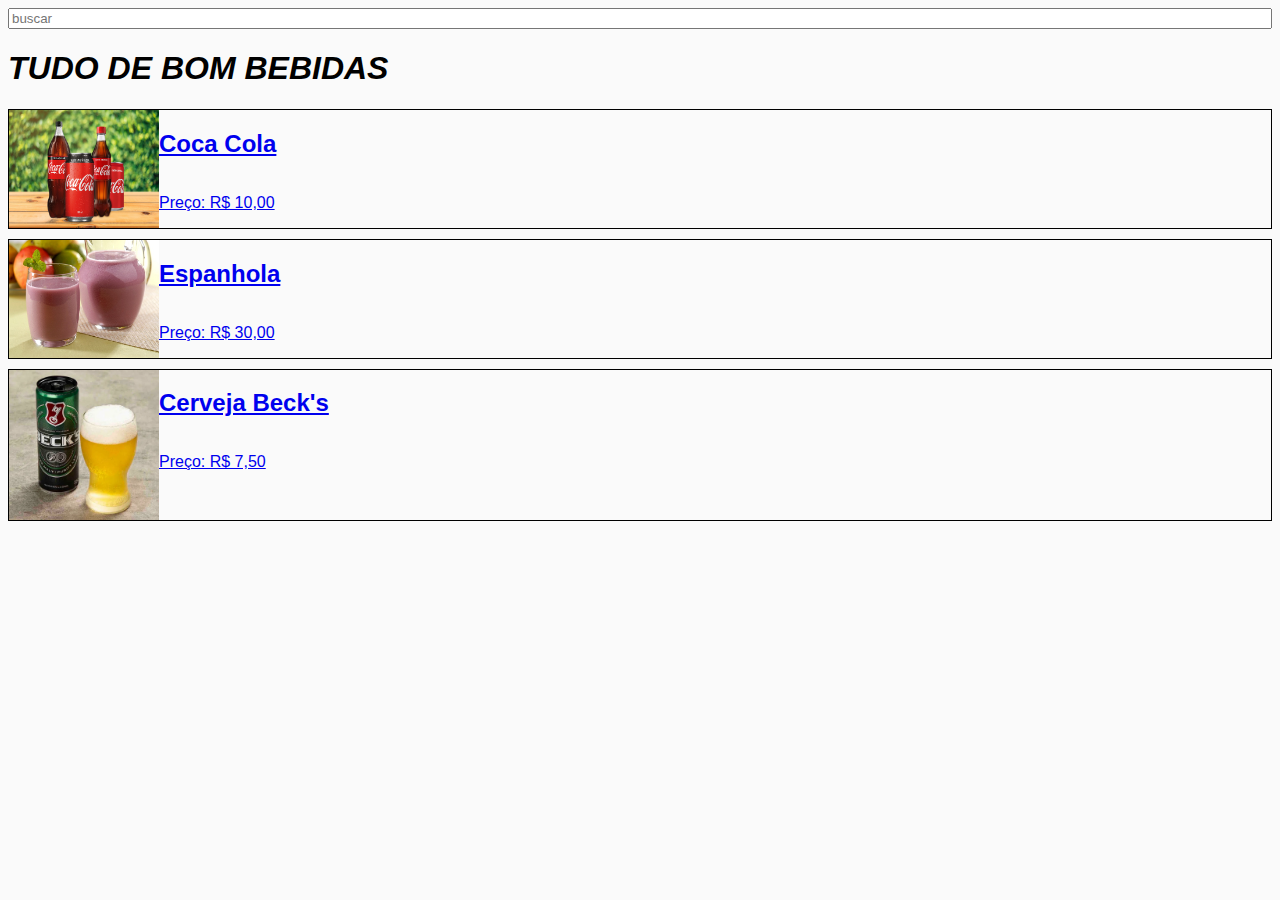
<file: index.html>
<!DOCTYPE html>
<html lang="pt-BR">

<head>
    <meta charset="UTF-8">
    <meta http-equiv="X-UA-Compatible" content="IE=edge">
    <meta name="viewport" content="width=device-width, initial-scale=1.0">
    <title>Tudo De Bom Bebidas Paulo</title>
    <link rel="manifest" href="manifest.json">
    <link rel="apple-touch-icon" sizes="57x57" href="icons/apple-icon-57x57.png">
    <link rel="apple-touch-icon" sizes="60x60" href="icons/apple-icon-60x60.png">
    <link rel="apple-touch-icon" sizes="72x72" href="icons/apple-icon-72x72.png">
    <link rel="apple-touch-icon" sizes="76x76" href="icons/apple-icon-76x76.png">
    <link rel="apple-touch-icon" sizes="114x114" href="icons/apple-icon-114x114.png">
    <link rel="apple-touch-icon" sizes="120x120" href="icons/apple-icon-120x120.png">
    <link rel="apple-touch-icon" sizes="144x144" href="icons/apple-icon-144x144.png">
    <link rel="apple-touch-icon" sizes="152x152" href="icons/apple-icon-152x152.png">
    <link rel="apple-touch-icon" sizes="180x180" href="icons/apple-icon-180x180.png">
    <link rel="icon" type="image/png" sizes="192x192"  href="icons/android-icon-192x192.png">
    <link rel="icon" type="image/png" sizes="32x32" href="icons/favicon-32x32.png">
    <link rel="icon" type="image/png" sizes="96x96" href="icons/favicon-96x96.png">
    <link rel="icon" type="image/png" sizes="16x16" href="icons/favicon-16x16.png">   
    <link rel="icon" type="image/png" sizes="512x512" href="icons/favicon-512x512.png">   
    <meta name="msapplication-TileColor" content="#ffffff">
    <meta name="msapplication-TileImage" content="icons/ms-icon-144x144.png">
    <meta name="theme-color" content="#ffffff">
    <link rel="stylesheet" href="index.css">
    <link rel="stylesheet" href="https://cdnjs.cloudflare.com/ajax/libs/font-awesome/5.15.4/css/all.min.css" integrity="sha512-1ycn6IcaQQ40/MKBW2W4Rhis/DbILU74C1vSrLJxCq57o941Ym01SwNsOMqvEBFlcgUa6xLiPY/NS5R+E6ztJQ==" crossorigin="anonymous" referrerpolicy="no-referrer" />
    <title>Tudo De Bom Bebidas Paulo</title>
</head>
<body>
    <nav id="menu">        
        <input type="search" name="busca" id="busca" placeholder="buscar" class="buscar">
    </nav>

    <header id="titulo_principal">
        <h1><em>TUDO DE BOM BEBIDAS</em></h1>
    </header>
    
    <main id="conteudo">
        <ul class="lista">
        <li>
            <a href="cocacola.html">
                <article class="produto">
                    <img width="150"  src="./img/ofertas-imperdiveis-paodeacucar-1.jpg">
                    <div class="descricao">
                        <h2>Coca Cola</h2>
                        <p>Preço: R$ 10,00</p>
                    </div>
                </article>
            </a>
        </li>
    
        <li>
            <a href="vitamina.html">
                <article class="produto">
                    <img width="150"  src="./img/espanhola-cremoso.jpg">
                    <div class="descricao">
                        <h2>Espanhola</h2>
                        <p>Preço: R$ 30,00</p>
                    </div>
                </article>
            </a>
        </li> 
    
        <li>
            <a href="cerveja.html">
                <article class="produto">
                    <img width="150"  src="./img/cerveja-becks.jpg">
                    <div class="descricao">
                        <h2>Cerveja Beck's</h2>
                        <p>Preço: R$ 7,50</p>
                    </div>
                </article>
            </a>
        </li>
    </ul>
    </main>
    <script src="index.js"></script>    
</body>

</html>
</file>
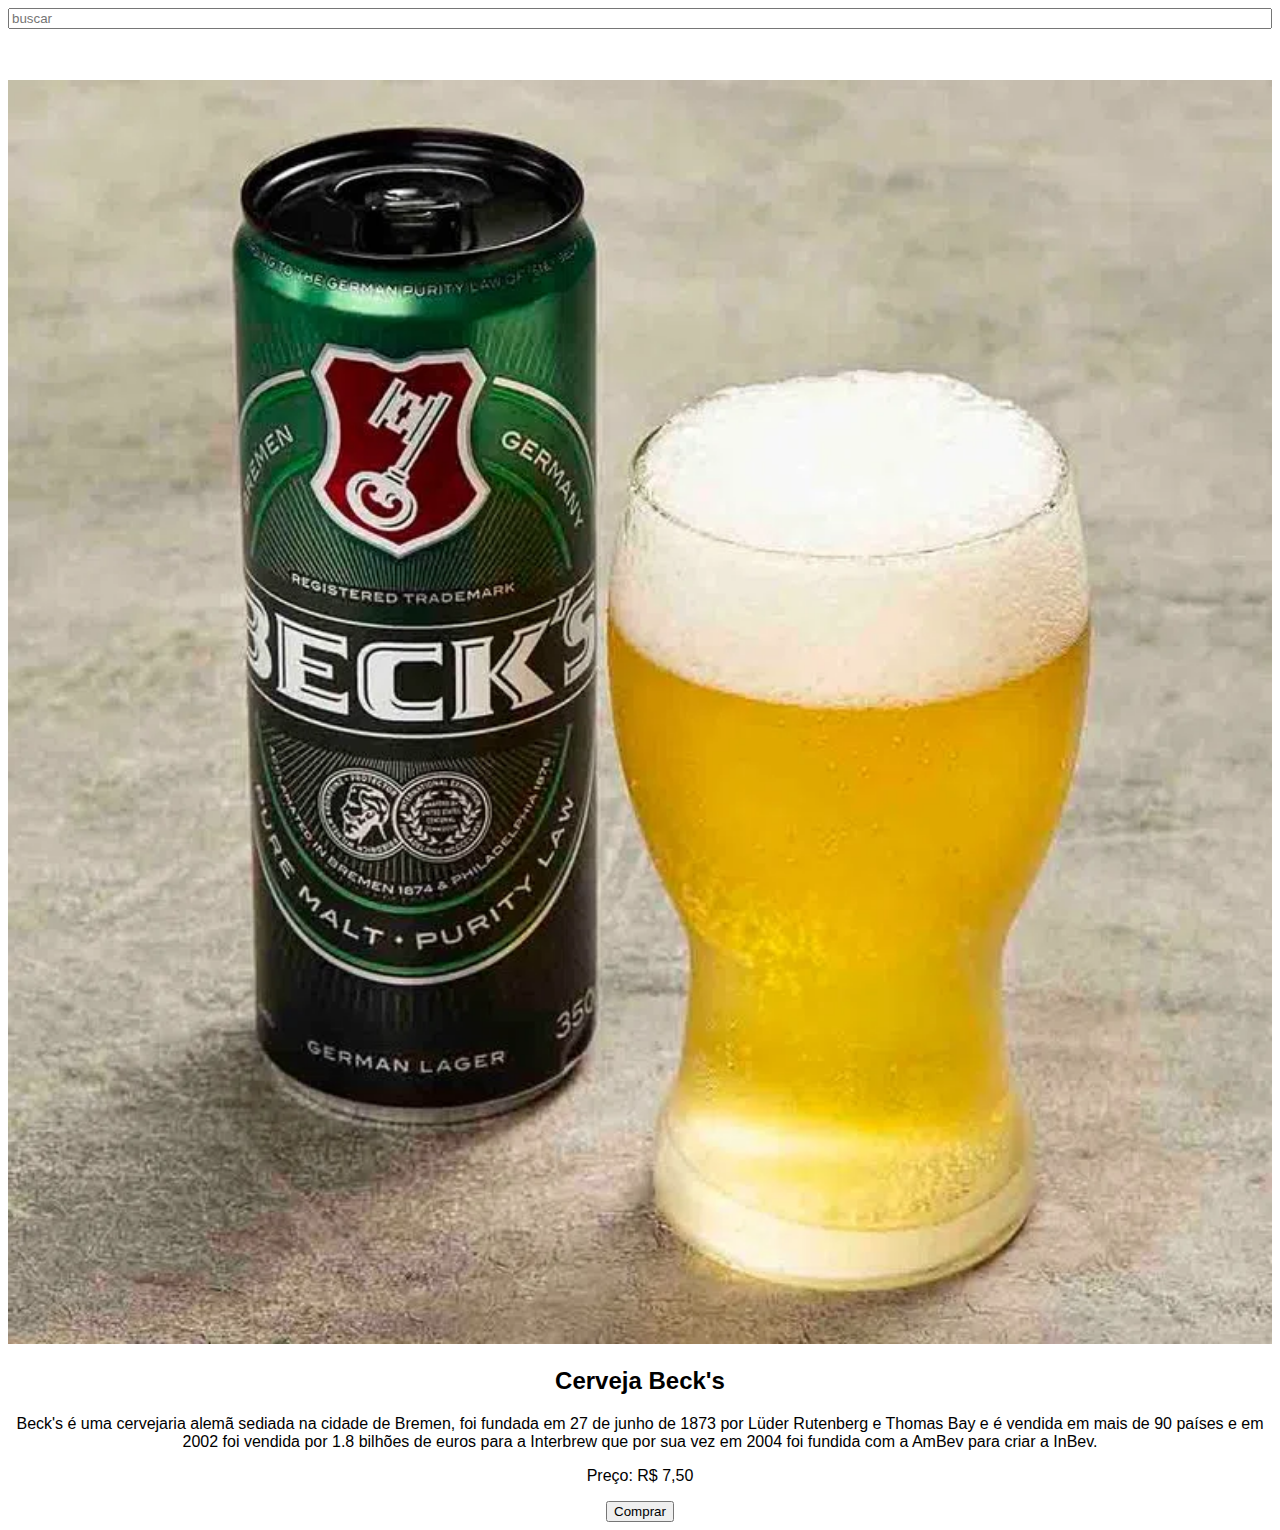
<file: cerveja.html>
<!DOCTYPE html>
<html lang="pt-BR">
<head>
    <meta charset="UTF-8">
    <meta http-equiv="X-UA-Compatible" content="IE=edge">
    <meta name="viewport" content="width=device-width, initial-scale=1.0">
    <title>Tudo De Bom Bebidas Paulo</title>
    <link rel="stylesheet" href="produto.css">
</head>
<body>
    <nav id="menu">        
        <input type="search" name="busca" id="busca" placeholder="buscar" class="buscar">
    </nav>

    <main id="conteudo">        
            
        <article class="produto">
            <img width="250"  src="./img/cerveja-becks.jpg" class="figura">
            <div class="descricao">
                <h2>Cerveja Beck's</h2>
                <p>Beck's é uma cervejaria alemã sediada na cidade de Bremen, foi fundada em 27 de junho de 1873 por Lüder Rutenberg e Thomas Bay e é vendida em mais de 90 países e em 2002 foi vendida por 1.8 bilhões de euros para a Interbrew que por sua vez em 2004 foi fundida com a AmBev para criar a InBev.</p>
                <p>Preço: R$ 7,50</p>                    
            </div>
        </article>
                   
        <button type="button" onclick="window.location.replace('./pagamento.html')">Comprar</button>
    </main>            
</body>
</html>
</file>
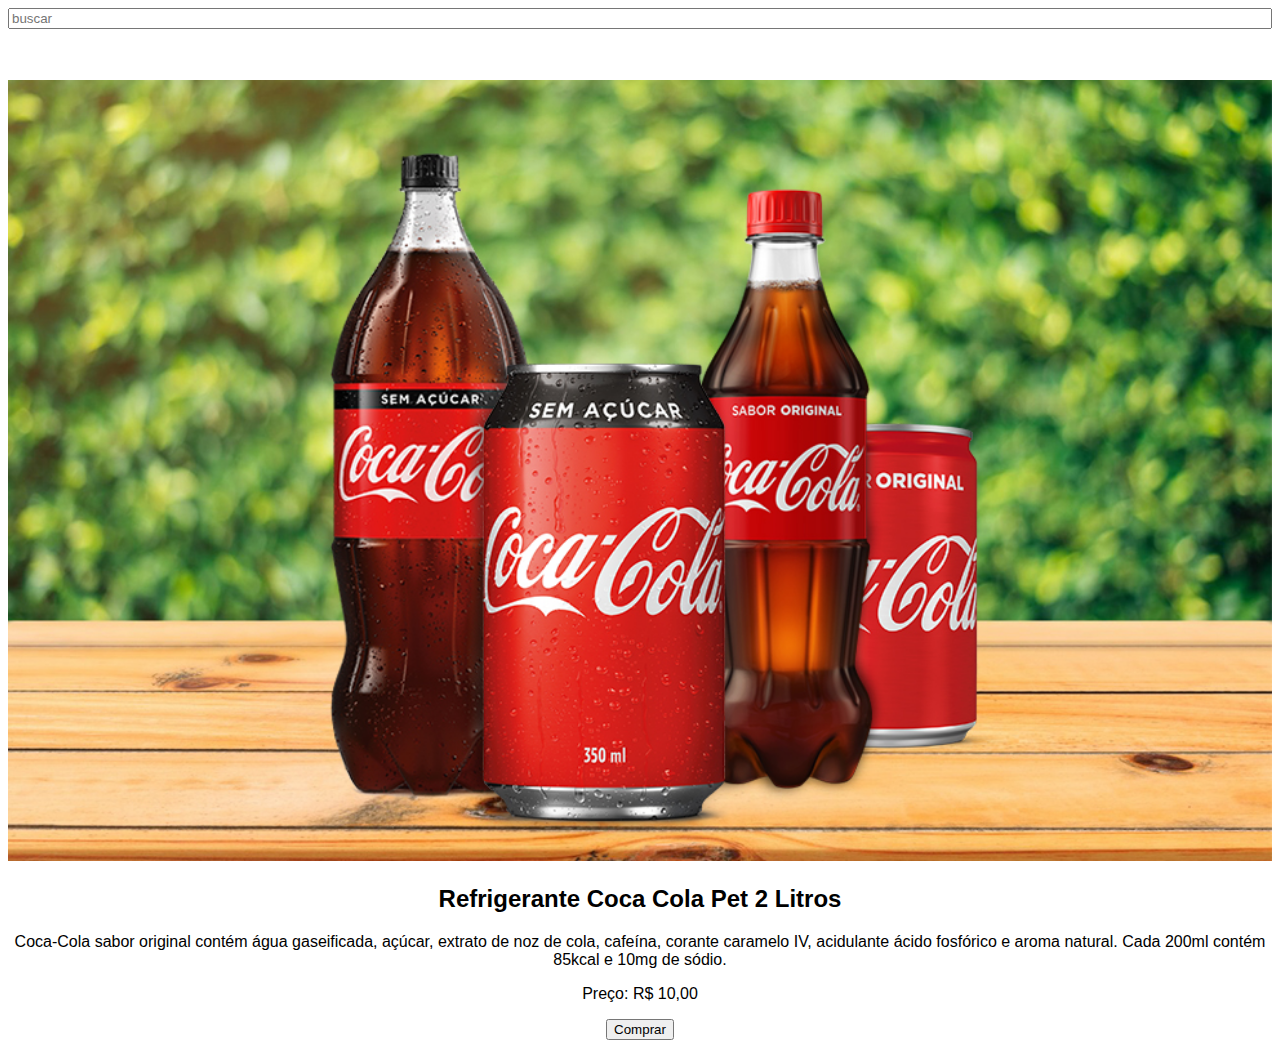
<file: cocacola.html>
<!DOCTYPE html>
<html lang="pt-BR">
<head>
    <meta charset="UTF-8">
    <meta http-equiv="X-UA-Compatible" content="IE=edge">
    <meta name="viewport" content="width=device-width, initial-scale=1.0">
    <title>Tudo De Bom Bebidas Paulo</title>
    <link rel="stylesheet" href="produto.css">
</head>
<body>
    <nav id="menu">        
        <input type="search" name="busca" id="busca" placeholder="buscar" class="buscar">
    </nav>

    <main id="conteudo">        
            
            <article class="produto">
                <img width="250"  src="./img/ofertas-imperdiveis-paodeacucar-1.jpg" class="figura">
                <div class="descricao">
                    <h2>Refrigerante Coca Cola Pet 2 Litros</h2>
                    <p>Coca-Cola sabor original contém água gaseificada, açúcar, extrato de noz de cola, cafeína, corante caramelo IV, acidulante ácido fosfórico e aroma natural. Cada 200ml contém 85kcal e 10mg de sódio.</p>
                    <p>Preço: R$ 10,00</p>
                </div>
            </article>
            
            <button type="button" onclick="window.location.replace('./pagamento.html')">Comprar</button>
        </main>               
            
</body>
</html>
</file>
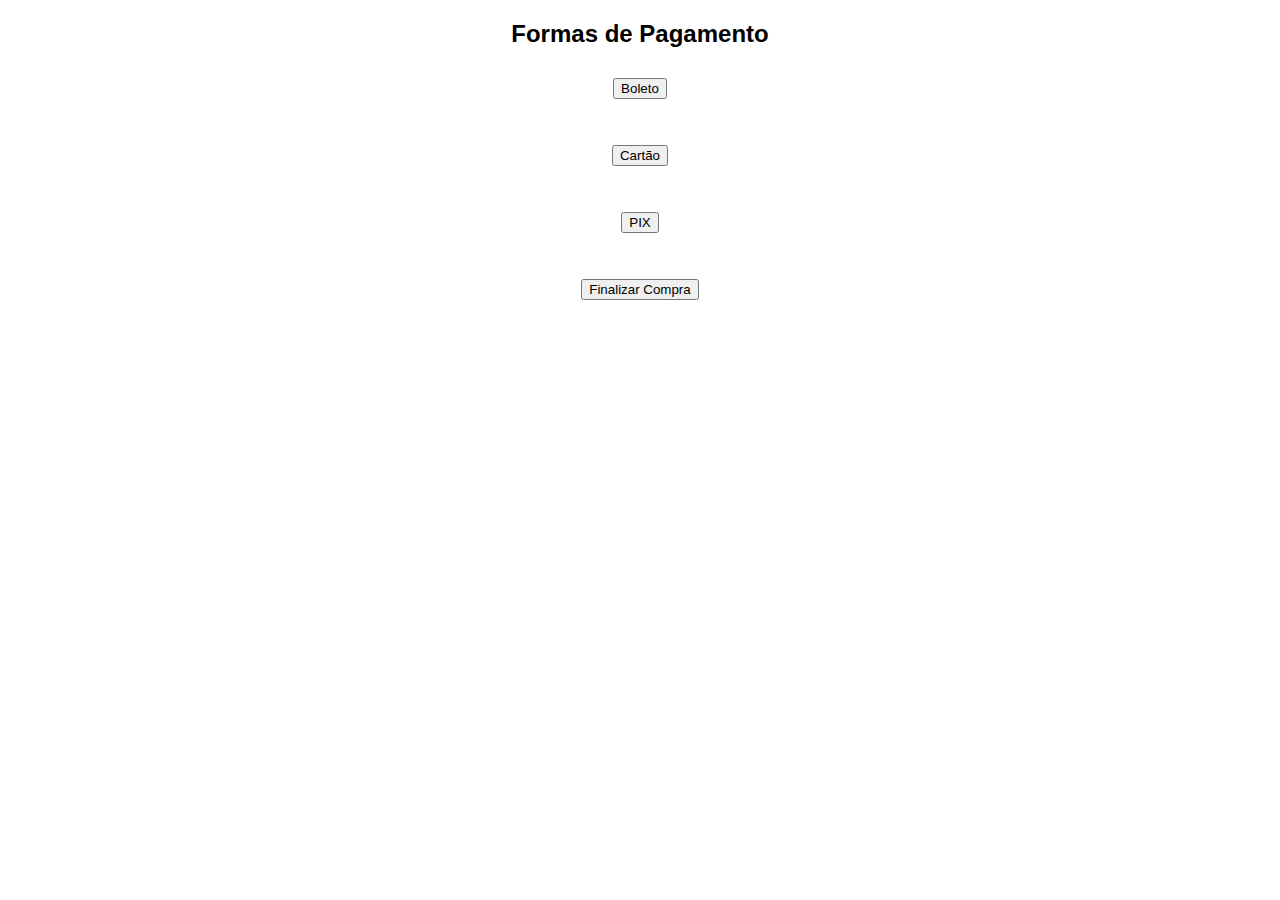
<file: pagamento.html>
<!DOCTYPE html>
<html lang="pt-BR">
<head>
    <meta charset="UTF-8">
    <meta http-equiv="X-UA-Compatible" content="IE=edge">
    <meta name="viewport" content="width=device-width, initial-scale=1.0">
    <title>Tudo De Bom Bebidas Paulo</title>
    <link rel="stylesheet" href="pagamento.css">
</head>
<body>
    <main id="conteudo">        
        <h2>Formas de Pagamento</h2>        
        <button style="margin-top: 10px;" type="button" onclick="alert('Você escolheu Boleto')">Boleto</button><br><br><br>
        
        <button style="margin-top: 10px;" type="button" onclick="alert('Você escolheu Cartão')">Cartão</button><br><br><br>
        
        <button style="margin-top: 10px;" type="button" onclick="alert('Você escolheu PIX')">PIX</button><br><br><br>
        
        <button style="margin-top: 10px;" type="button" onclick="alert('Compra Realizada')">Finalizar Compra</button>
    </main>                 
</body>
</html>
</file>
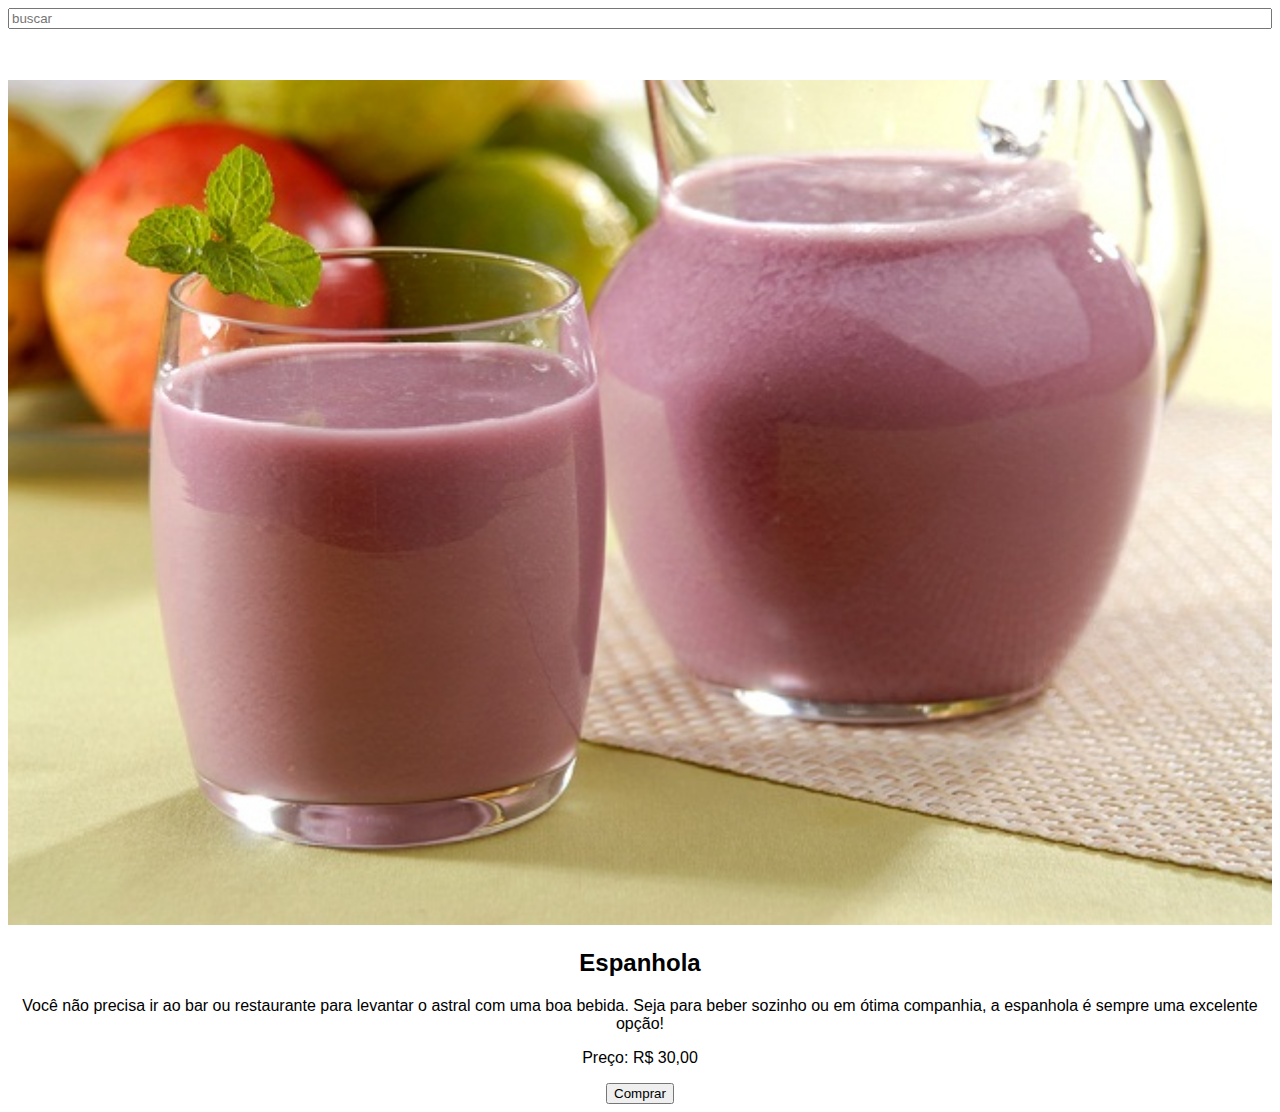
<file: vitamina.html>
<!DOCTYPE html>
<html lang="pt-BR">
<head>
    <meta charset="UTF-8">
    <meta http-equiv="X-UA-Compatible" content="IE=edge">
    <meta name="viewport" content="width=device-width, initial-scale=1.0">
    <title>Tudo De Bom Bebidas Paulo</title>
    <link rel="stylesheet" href="produto.css">
</head>
<body>
    <nav id="menu">        
        <input type="search" name="busca" id="busca" placeholder="buscar" class="buscar">
    </nav>

    <main id="conteudo">        
            
            <article class="produto">
                <img width="250"  src="./img/espanhola-cremoso.jpg" class="figura">
                <div class="descricao">
                    <h2>Espanhola</h2>
                    <p>Você não precisa ir ao bar ou restaurante para levantar o astral com uma boa bebida. Seja para beber sozinho ou em ótima companhia, a espanhola é sempre uma excelente opção!</p>
                    <p>Preço: R$ 30,00</p>
                </div>
            </article>
            
            <button type="button" onclick="window.location.replace('./pagamento.html')">Comprar</button>
        </main>               
            
</body>
</html>
</file>
<file: index.css>
body{
    
    font-family: arial;
    background-color: rgb(250, 250, 250);
}
.descricao{

    display: flex;
    flex-direction: column;
}
.produto{

    display: flex;
    flex-direction: row;
}
.lista>li{

    border: 1px solid #000;
    margin-bottom: 10px;
    list-style: none;
}
.lista>a{
    text-decoration: none;
    color: #000;
}

.lista{
    padding: 0;
}

.buscar{
    width: 100%;
}
</file>
<file: produto.css>
body{
    
    font-family: arial;
    text-align: center;
}
.buscar{
    width: 100%;
    margin-bottom: 4%;
}

.figura{
    width: 100%;    
    text-align: center;
}
</file>
<file: pagamento.css>
body{
    
    font-family: arial;
    text-align: center;
}
</file>
